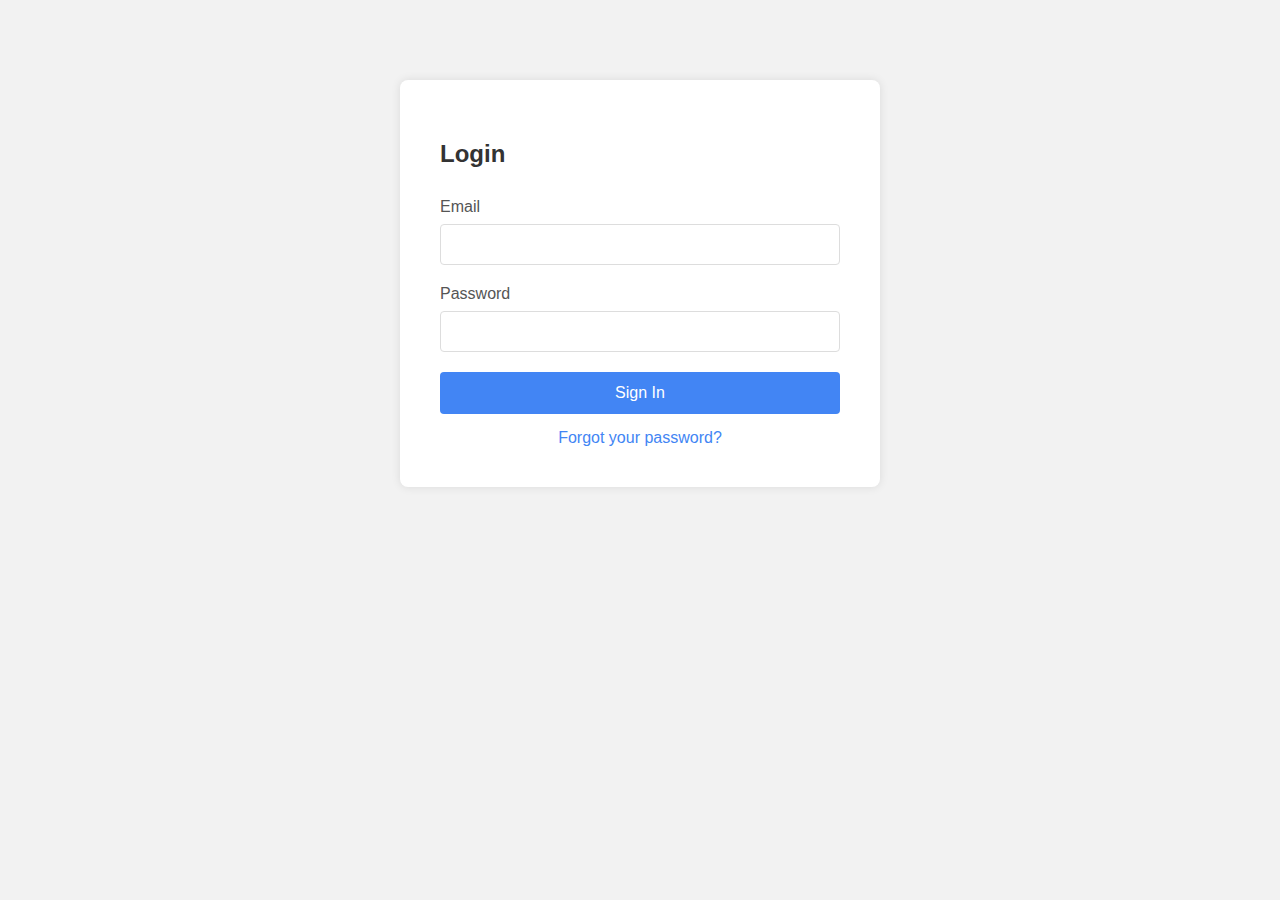
<file: templates/login.html>
<!DOCTYPE html>
<html lang="en">
<head>
    <meta charset="UTF-8">
    <title>Login Page</title>
    <link rel="stylesheet" href="../static/login.css">
</head>
<body>

<div class="login-container">
    <h2>Login</h2>
    <form action="/login" method="post">
        <label for="username">Email</label>
        <input type="text" id="username" name="username" required>

        <label for="password">Password</label>
        <input type="password" id="password" name="password" required>

        <button type="submit">Sign In</button>

        <a href="{{ url_for('forgot_password') }}">Forgot your password?</a>
    </form>
</div>

</body>
</html>
</file>
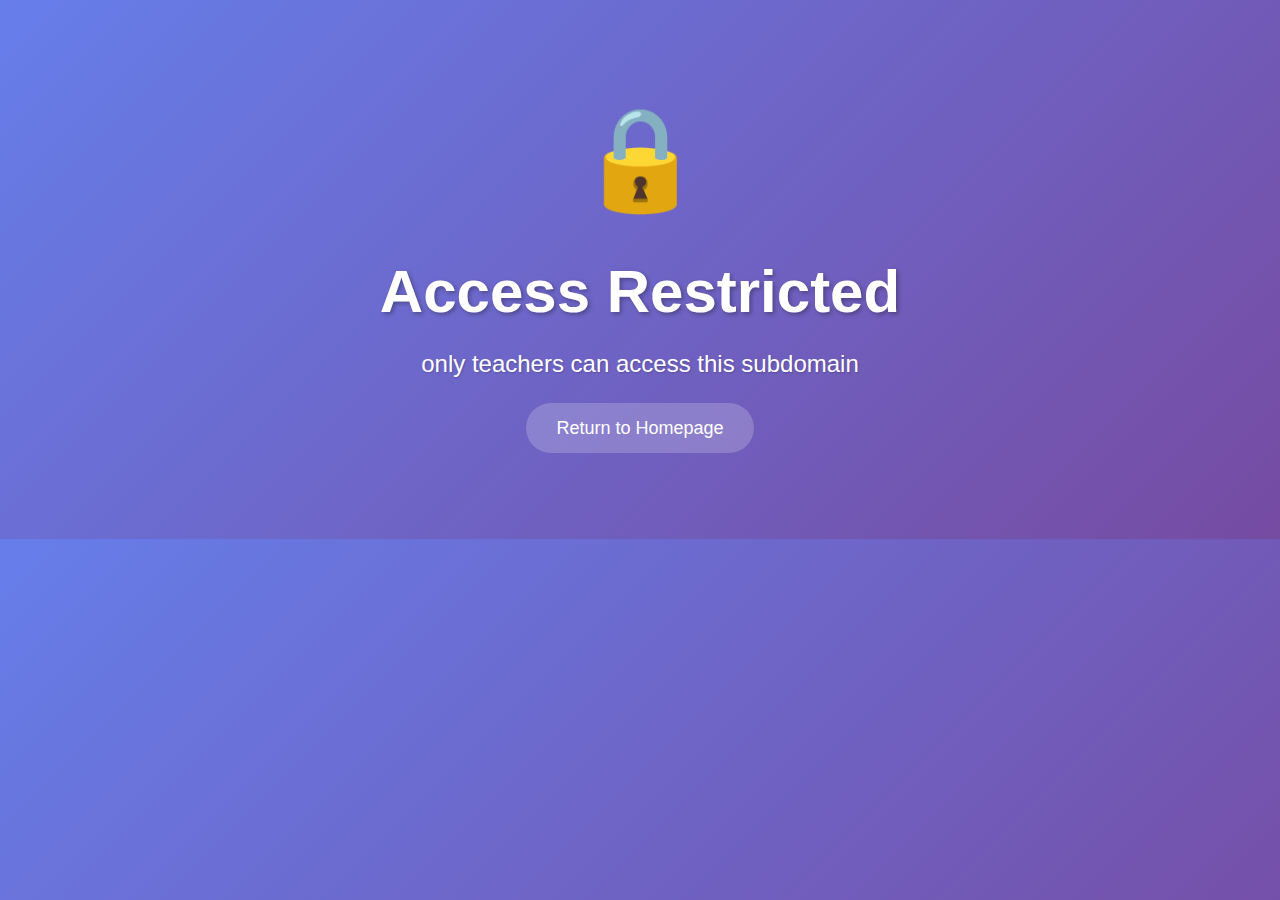
<file: templates/permission_error.html>
<!DOCTYPE html>
<html lang="en">
<head>
<meta charset="UTF-8">
<title>Access Restricted</title>
<style>
body {
    margin: 0;
    padding: 0;
    background: linear-gradient(135deg, #667eea, #764ba2);
    font-family: Arial, sans-serif;
    color: #fff;
}

.container {
    text-align: center;
    padding: 100px 20px;
}

h1 {
    font-size: 60px;
    margin-bottom: 20px;
    text-shadow: 2px 2px 4px rgba(0, 0, 0, 0.3);
}

p {
    font-size: 24px;
    margin-bottom: 40px;
    text-shadow: 1px 1px 2px rgba(0, 0, 0, 0.2);
}

.lock-icon {
    font-size: 100px;
    margin-bottom: 20px;
}

.button {
    padding: 15px 30px;
    font-size: 18px;
    color: #fff;
    background-color: rgba(255, 255, 255, 0.2);
    border: none;
    border-radius: 30px;
    text-decoration: none;
    transition: background-color 0.3s;
}

.button:hover {
    background-color: rgba(255, 255, 255, 0.4);
}
</style>
</head>
<body>
    <div class="container">
        <div class="lock-icon">🔒</div>
        <h1>Access Restricted</h1>
        <p>only teachers can access this subdomain</p>
        <a href="/" class="button">Return to Homepage</a>
    </div>
</body>
</html>
</file>
<file: static/login.css>
body {
        background-color: #f2f2f2;
        font-family: Arial, sans-serif;
    }
    .login-container {
        width: 400px;
        margin: 80px auto;
        padding: 40px;
        background-color: #fff;
        border-radius: 8px;
        box-shadow: 0 0 10px rgba(0, 0, 0, 0.1);
    }
    .login-container h2 {
        margin-bottom: 30px;
        color: #333;
    }
    .login-container label {
        display: block;
        margin-bottom: 8px;
        color: #555;
    }
    .login-container input[type="text"],
    .login-container input[type="password"] {
        width: 100%;
        padding: 12px 20px;
        margin-bottom: 20px;
        border: 1px solid #ddd;
        border-radius: 4px;
        box-sizing: border-box;
    }
    .login-container button {
        width: 100%;
        padding: 12px 20px;
        background-color: #4285F4;
        border: none;
        border-radius: 4px;
        color: #fff;
        font-size: 16px;
    }
    .login-container button:hover {
        background-color: #357ae8;
    }
    .login-container a {
        display: block;
        margin-top: 15px;
        text-align: center;
        color: #4285F4;
        text-decoration: none;
    }
    .login-container a:hover {
        text-decoration: underline;
    }
</file>
